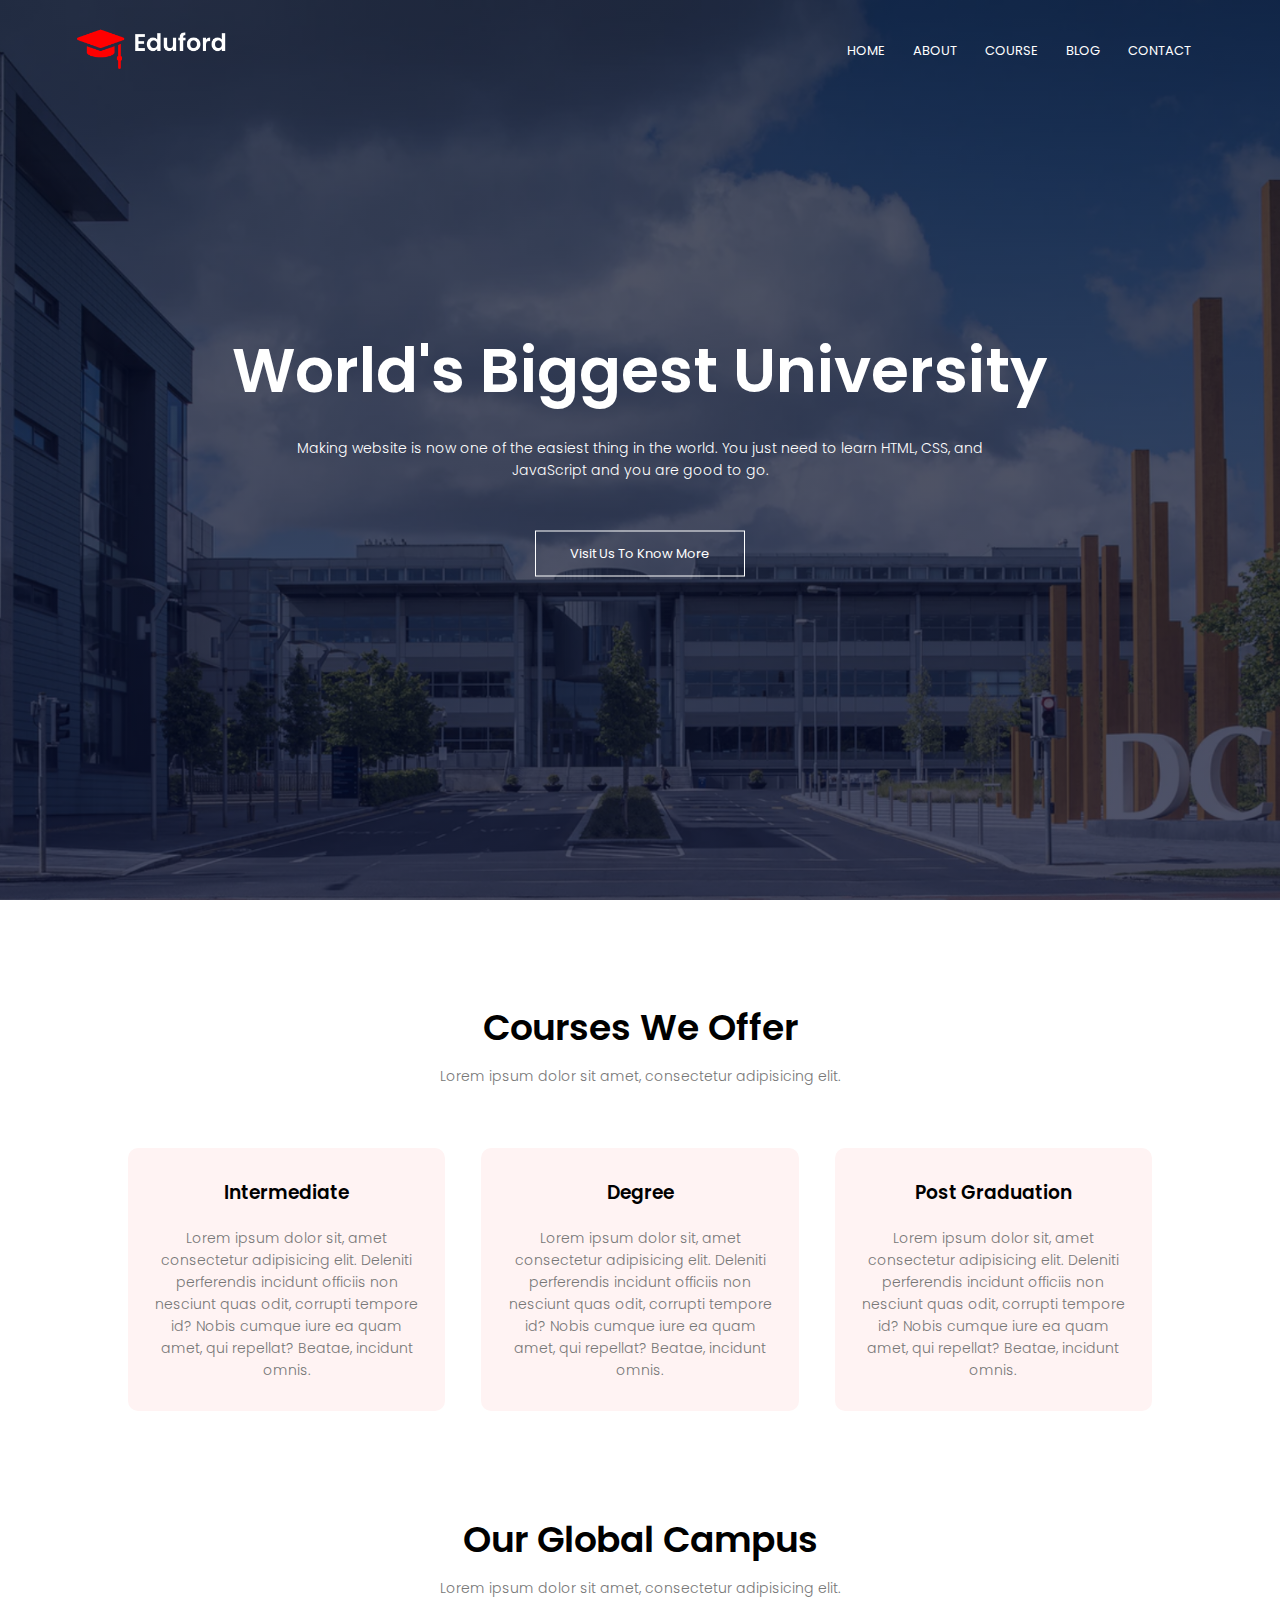
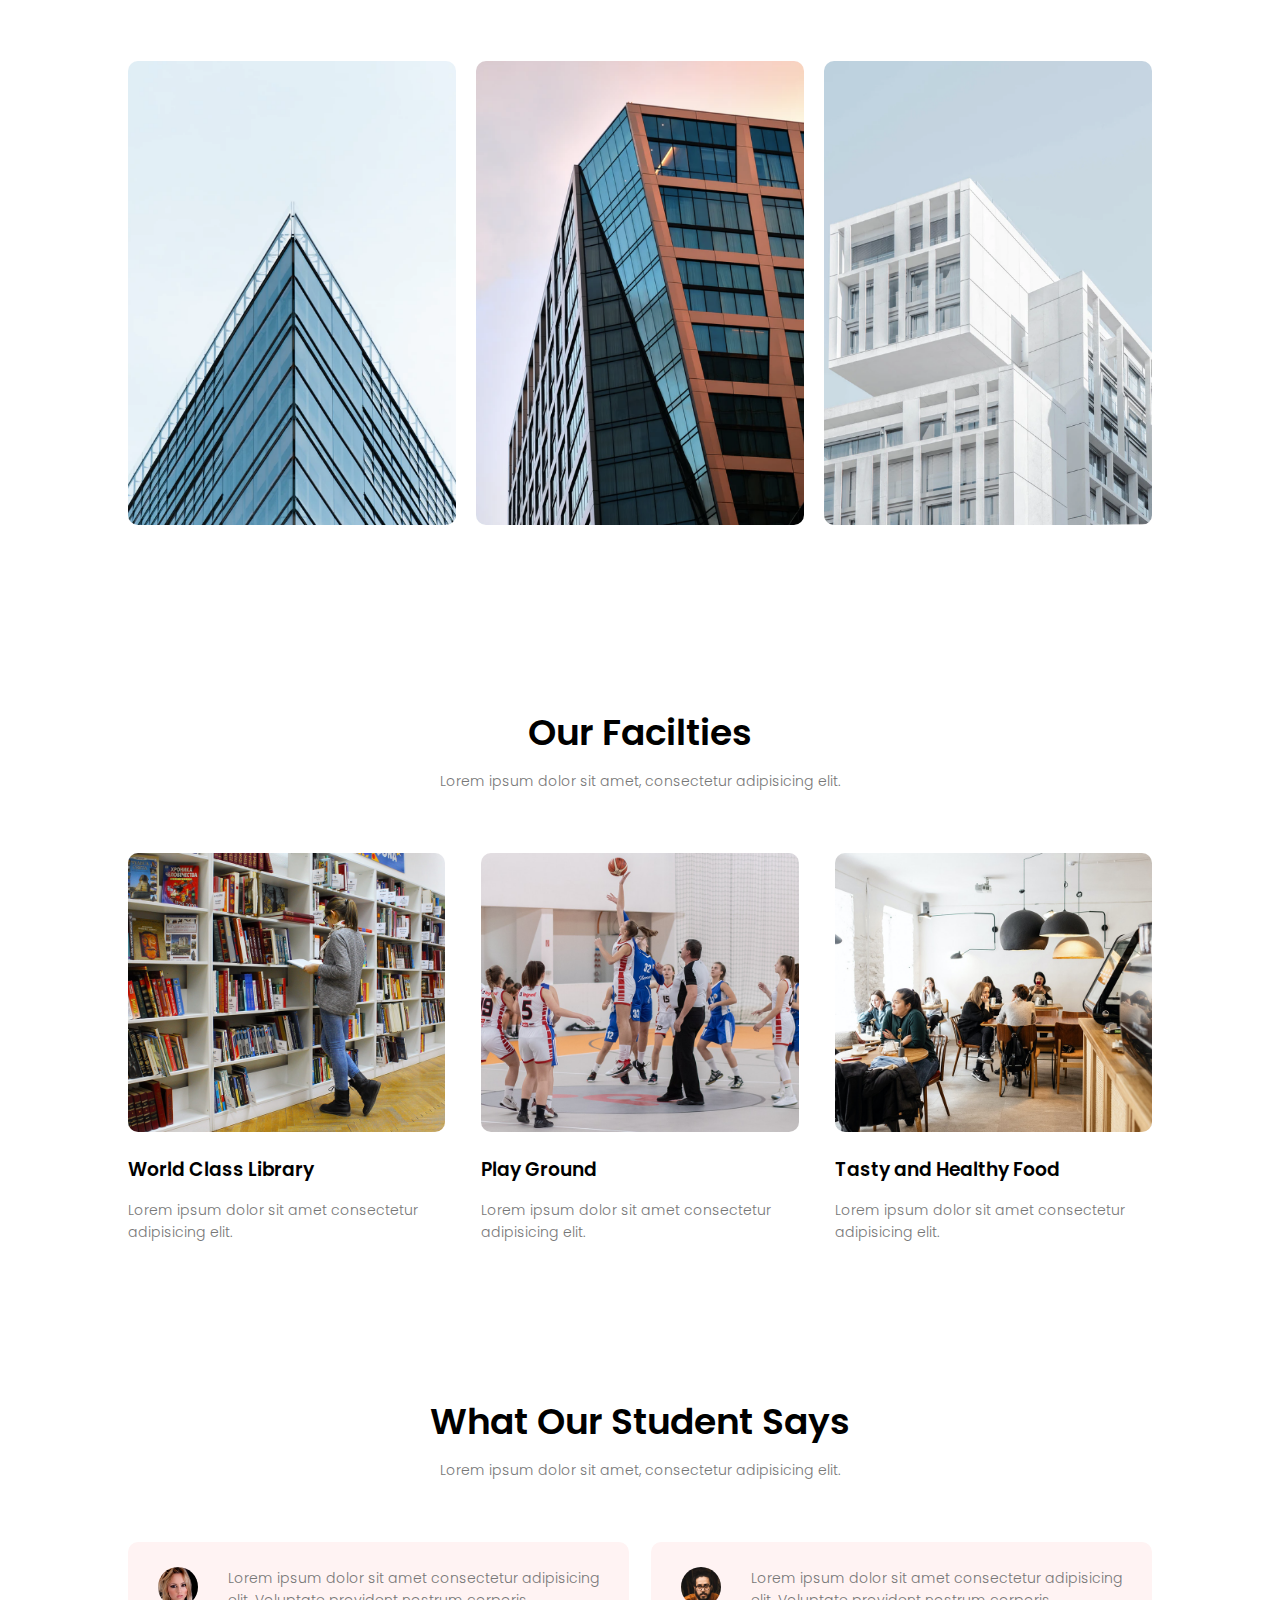
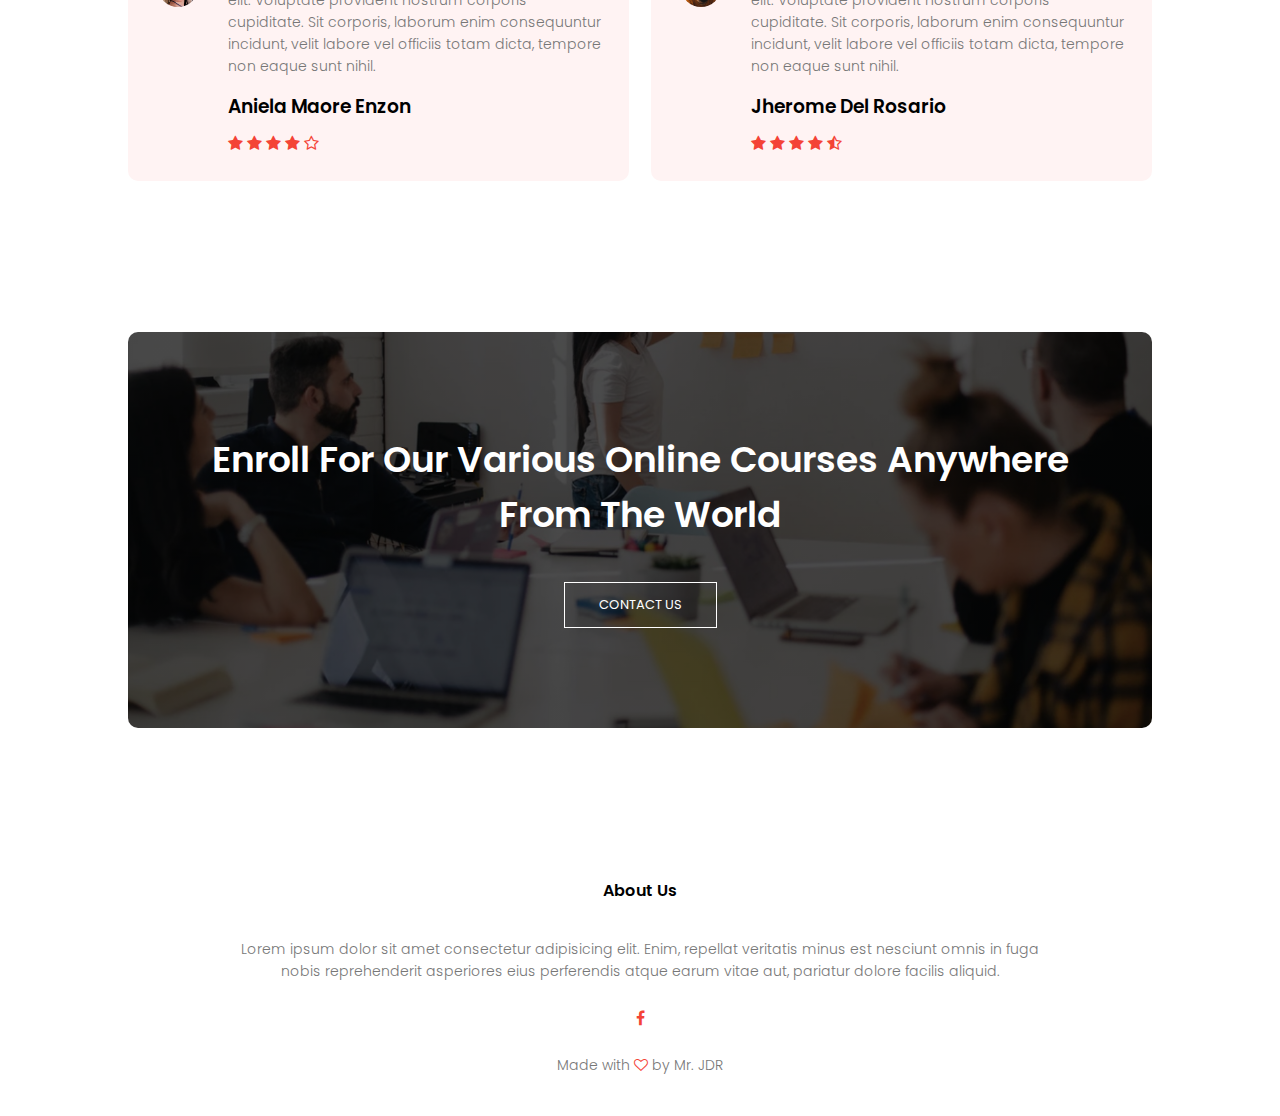
<file: index.html>
<!DOCTYPE html>
<html>
    <head>
        <meta name="viewport" content="with=device-width, initial-scale=1.0">
        <title>University Website Design</title>
        <link rel="stylesheet" href="style.css">
        <link rel="preconnect" href="https://fonts.googleapis.com">
<link rel="preconnect" href="https://fonts.gstatic.com" crossorigin>
<link href="https://fonts.googleapis.com/css2?family=Poppins:ital,wght@0,200;0,300;0,400;0,600;0,700;1,100&display=swap" rel="stylesheet">
<link rel="stylesheet" href="https://stackpath.bootstrapcdn.com/font-awesome/4.7.0/css/font-awesome.min.css">
    </head>
    <body>
        <section class="header">
            <nav>
                <a href="index.html"><img src="images/logo.png"></a>
                <div class="nav-links" id="navLinks">
                    <i class="fa fa-times" onclick="hideMenu()"></i>
                    <ul>
                        <li><a href="index.html">HOME</a></li>
                        <li><a href="about.html">ABOUT</a></li>
                        <li><a href="course.html">COURSE</a></li>
                        <li><a href="blog.html">BLOG</a></li>
                        <li><a href="contact.html">CONTACT</a></li>
                    </ul>
                </div>
                <i class="fa fa-bars" onclick="showMenu()"></i>
            </nav>
            <div class="text-box">
                <h1>World's Biggest University</h1>
                <p>Making website is now one of the easiest thing in the world. You just need to learn HTML, CSS, and <br>JavaScript and you are good to go.</p>
                <a href="" class="hero-btn">Visit Us To Know More</a>
            </div>

        </section>
        <!-----Course----->
        <section class="course">
            <h1>Courses We Offer</h1>
            <p>Lorem ipsum dolor sit amet, consectetur adipisicing elit.</p>
            
            <div class="row">
                <div class="course-col">
                    <h3>Intermediate</h3>
                    <p>Lorem ipsum dolor sit, amet consectetur adipisicing elit. Deleniti perferendis incidunt officiis non nesciunt quas odit, corrupti tempore id? Nobis cumque iure ea quam amet, qui repellat? Beatae, incidunt omnis.</p>
                </div>
                <div class="course-col">
                    <h3>Degree</h3>
                    <p>Lorem ipsum dolor sit, amet consectetur adipisicing elit. Deleniti perferendis incidunt officiis non nesciunt quas odit, corrupti tempore id? Nobis cumque iure ea quam amet, qui repellat? Beatae, incidunt omnis.</p>
                </div>
                <div class="course-col">
                    <h3>Post Graduation</h3>
                    <p>Lorem ipsum dolor sit, amet consectetur adipisicing elit. Deleniti perferendis incidunt officiis non nesciunt quas odit, corrupti tempore id? Nobis cumque iure ea quam amet, qui repellat? Beatae, incidunt omnis.</p>
                </div>
            </div>
        </section>
            
        <!--campus-->
        <section class="campus">
            <h1>Our Global Campus</h1>
            <p>Lorem ipsum dolor sit amet, consectetur adipisicing elit.</p>

            <div class="row">
                <div class="campus-col">
                    <img src="images/london.png">
                    <div class="layer">
                        <h3>LONDON</h3>
                    </div>
                </div>
                <div class="campus-col">
                    <img src="images/newyork.png">
                    <div class="layer">
                        <h3>NEW YORK</h3>
                    </div>
                </div>
                <div class="campus-col">
                    <img src="images/washington.png">
                    <div class="layer">
                        <h3>WASHINGTON</h3>
                    </div>
                </div>

            </div>
        </section>
        
        <!-----Facilities----->
        <section class="facilities">
            <h1>Our Facilties</h1>
            <p>Lorem ipsum dolor sit amet, consectetur adipisicing elit.</p>

            <div class="row">
                <div class="facilities-col">
                    <img src="images/library.png">
                    <h3>World Class Library</h3>
                    <p>Lorem ipsum dolor sit amet consectetur adipisicing elit.</p>
                </div>
                <div class="facilities-col">
                    <img src="images/basketball.png">
                    <h3>Play Ground</h3>
                    <p>Lorem ipsum dolor sit amet consectetur adipisicing elit.</p>
                </div>
                <div class="facilities-col">
                    <img src="images/cafeteria.png">
                    <h3>Tasty and Healthy Food</h3>
                    <p>Lorem ipsum dolor sit amet consectetur adipisicing elit.</p>
                </div>
            </div>
        </section>

         <!-----testimonials----->
         <section class="testimonials">
            <h1>What Our Student Says</h1>
            <p>Lorem ipsum dolor sit amet, consectetur adipisicing elit.</p>

            <div class="row">
                <div class="testimonal-col">
                    <img src="images/user1.jpg">
                    <div>
                        <p>Lorem ipsum dolor sit amet consectetur adipisicing elit. Voluptate provident nostrum corporis cupiditate. Sit corporis, laborum enim consequuntur incidunt, velit labore vel officiis totam dicta, tempore non eaque sunt nihil.</p>
                        <h3>Aniela Maore Enzon</h3>
                        <i class="fa fa-star"></i>
                        <i class="fa fa-star"></i>
                        <i class="fa fa-star"></i>
                        <i class="fa fa-star"></i>
                        <i class="fa fa-star-o"></i>
                    </div>
                </div>
                <div class="testimonal-col">
                    <img src="images/user2.jpg">
                    <div>
                        <p>Lorem ipsum dolor sit amet consectetur adipisicing elit. Voluptate provident nostrum corporis cupiditate. Sit corporis, laborum enim consequuntur incidunt, velit labore vel officiis totam dicta, tempore non eaque sunt nihil.</p>
                        <h3>Jherome Del Rosario</h3>
                        <i class="fa fa-star"></i>
                        <i class="fa fa-star"></i>
                        <i class="fa fa-star"></i>
                        <i class="fa fa-star"></i>
                        <i class="fa fa-star-half-o"></i>
                    </div>
                </div>
            </div>
         </section>

         <!----Call To Action---->
         <section class="cta">
            <h1>Enroll For Our Various Online Courses Anywhere<br> From The World</h1>
            <a href="" class="hero-btn">CONTACT US</a>
         </section>

        <!-----Footer----->

        <section class="footer">
            <h4>About Us</h4>
            <p>Lorem ipsum dolor sit amet consectetur adipisicing elit. Enim, repellat veritatis minus est nesciunt omnis in fuga<br> nobis reprehenderit asperiores eius perferendis atque earum vitae aut, pariatur dolore facilis aliquid.</p>
            <div class="icons">
                <i class="fa fa-facebook"></i>
            </div>
            <p>Made with <i class="fa fa-heart-o"></i> by Mr. JDR</p>

        </section>
        


        <script>
            var navLinks = document.getElementById("navLinks");
            function showMenu(){
                navLinks.style.right = "0";
            }
            function hideMenu(){
                navLinks.style.right = "-200px";
            }
        </script>
    </body>
</html>
</file>
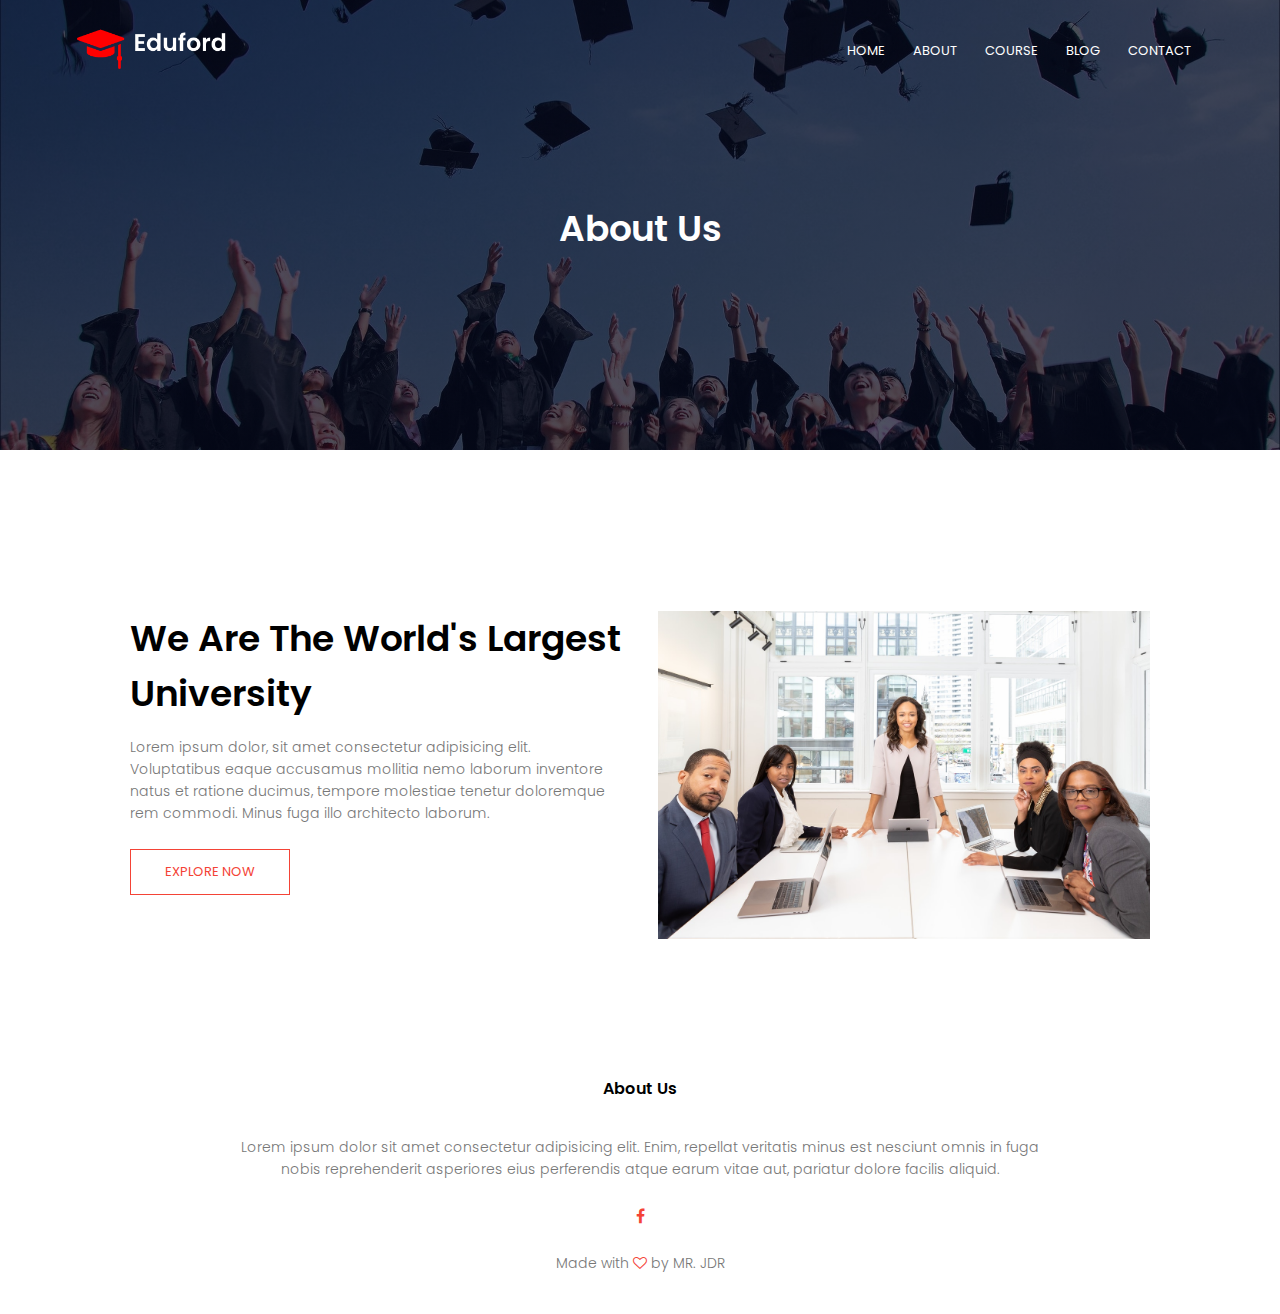
<file: about.html>
<!DOCTYPE html>
<html>
    <head>
        <meta name="viewport" content="with=device-width, initial-scale=1.0">
        <title>University Website Design</title>
        <link rel="stylesheet" href="style.css">
        <link rel="preconnect" href="https://fonts.googleapis.com">
<link rel="preconnect" href="https://fonts.gstatic.com" crossorigin>
<link href="https://fonts.googleapis.com/css2?family=Poppins:ital,wght@0,200;0,300;0,400;0,600;0,700;1,100&display=swap" rel="stylesheet">
<link rel="stylesheet" href="https://stackpath.bootstrapcdn.com/font-awesome/4.7.0/css/font-awesome.min.css">
    </head>
    <body>
        <section class="sub-header">
            <nav>
                <a href="index.html"><img src="images/logo.png"></a>
                <div class="nav-links" id="navLinks">
                    <i class="fa fa-times" onclick="hideMenu()"></i>
                    <ul>
                        <li><a href="index.html">HOME</a></li>
                        <li><a href="about.html">ABOUT</a></li>
                        <li><a href="course.html">COURSE</a></li>
                        <li><a href="blog.html">BLOG</a></li>
                        <li><a href="contact.html">CONTACT</a></li>
                    </ul>
                </div>
                <i class="fa fa-bars" onclick="showMenu()"></i>
            </nav>
            <h1>About Us</h1>
        </section>

        <!-------about us content----->
        <section class="about-us">
            <div class="row">
                <div class="about-col">
                    <h1>We Are The World's Largest University</h1>
                    <p>Lorem ipsum dolor, sit amet consectetur adipisicing elit. Voluptatibus eaque accusamus mollitia nemo laborum inventore natus et ratione ducimus, tempore molestiae tenetur doloremque rem commodi. Minus fuga illo architecto laborum.</p>
                    <a href="" class="hero-btn red-btn">EXPLORE NOW</a>
                </div>
                <div class="about-col">
                    <img src="images/about.jpg">
                </div>
            </div>

        </section>
        

        <!-----Footer----->

        <section class="footer">
            <h4>About Us</h4>
            <p>Lorem ipsum dolor sit amet consectetur adipisicing elit. Enim, repellat veritatis minus est nesciunt omnis in fuga<br> nobis reprehenderit asperiores eius perferendis atque earum vitae aut, pariatur dolore facilis aliquid.</p>
            <div class="icons">
                <i class="fa fa-facebook"></i>
            </div>
            <p>Made with <i class="fa fa-heart-o"></i> by MR. JDR</p>

        </section>
        


        <script>
            var navLinks = document.getElementById("navLinks");
            function showMenu(){
                navLinks.style.right = "0";
            }
            function hideMenu(){
                navLinks.style.right = "-200px";
            }
        </script>
    </body>
</html>
</file>
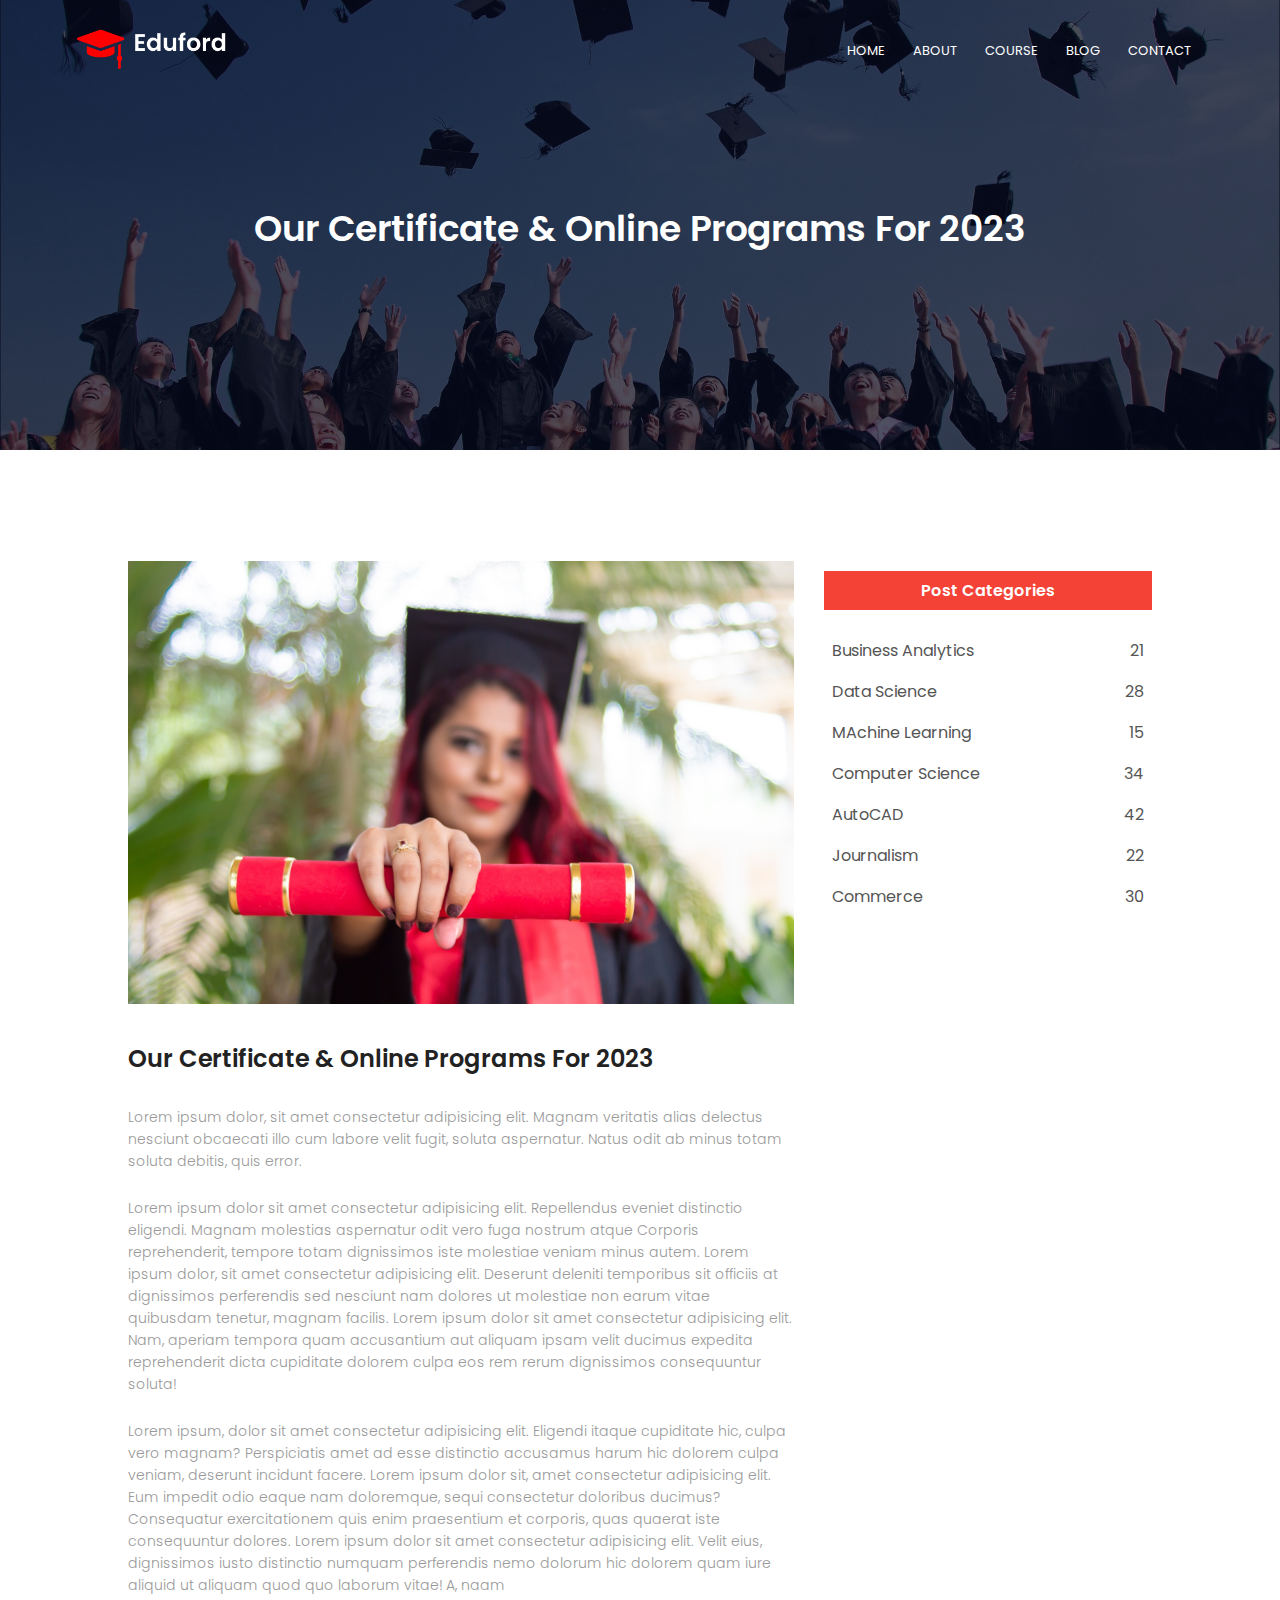
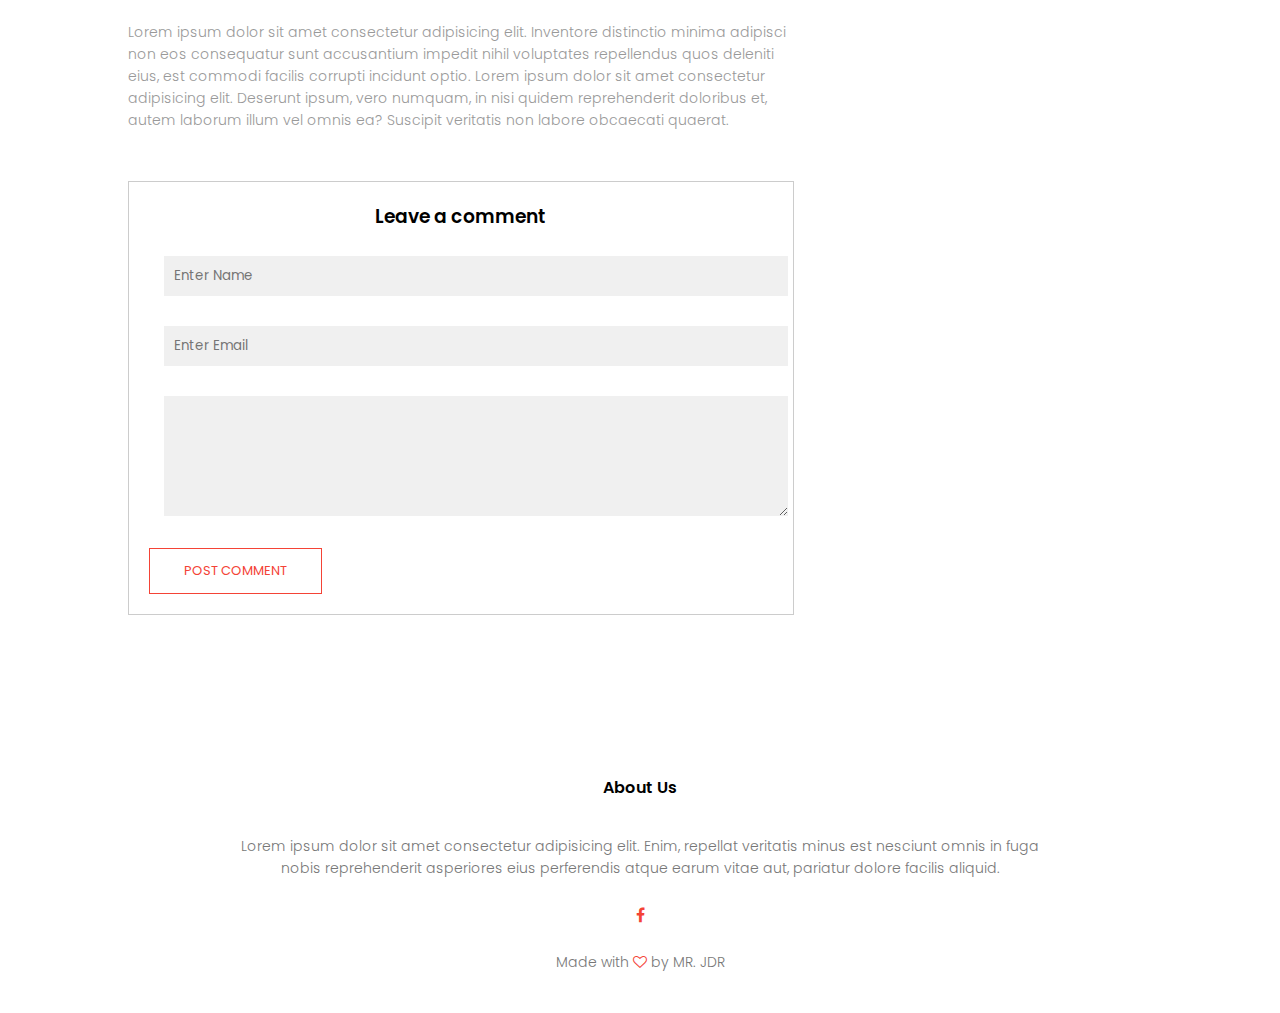
<file: blog.html>
<!DOCTYPE html>
<html>
    <head>
        <meta name="viewport" content="with=device-width, initial-scale=1.0">
        <title>University Website Design</title>
        <link rel="stylesheet" href="style.css">
        <link rel="preconnect" href="https://fonts.googleapis.com">
<link rel="preconnect" href="https://fonts.gstatic.com" crossorigin>
<link href="https://fonts.googleapis.com/css2?family=Poppins:ital,wght@0,200;0,300;0,400;0,600;0,700;1,100&display=swap" rel="stylesheet">
<link rel="stylesheet" href="https://stackpath.bootstrapcdn.com/font-awesome/4.7.0/css/font-awesome.min.css">
    </head>
    <body>
        <section class="sub-header">
            <nav>
                <a href="index.html"><img src="images/logo.png"></a>
                <div class="nav-links" id="navLinks">
                    <i class="fa fa-times" onclick="hideMenu()"></i>
                    <ul>
                        <li><a href="index.html">HOME</a></li>
                        <li><a href="about.html">ABOUT</a></li>
                        <li><a href="course.html">COURSE</a></li>
                        <li><a href="blog.html">BLOG</a></li>
                        <li><a href="contact.html">CONTACT</a></li>
                    </ul>
                </div>
                <i class="fa fa-bars" onclick="showMenu()"></i>
            </nav>
            <h1>Our Certificate & Online Programs For 2023</h1>
        </section>

        <!--blog page content-->
        <section class="blog-content">
            <div class="row">
                <div class="blog-left">
                    <img src="images/certificate.jpg">
                    <h2>Our Certificate & Online Programs For 2023</h2>
                    <p>Lorem ipsum dolor, sit amet consectetur adipisicing elit. Magnam veritatis alias delectus nesciunt obcaecati illo cum labore velit fugit, soluta aspernatur. Natus odit ab minus totam soluta debitis, quis error.</p>
                    <br>
                    <p>Lorem ipsum dolor sit amet consectetur adipisicing elit. Repellendus eveniet distinctio eligendi. Magnam molestias aspernatur odit vero fuga nostrum atque Corporis reprehenderit, tempore totam dignissimos iste molestiae veniam minus autem. Lorem ipsum dolor, sit amet consectetur adipisicing elit. Deserunt deleniti temporibus sit officiis at dignissimos perferendis sed nesciunt nam dolores ut molestiae non earum vitae quibusdam tenetur, magnam facilis. Lorem ipsum dolor sit amet consectetur adipisicing elit. Nam, aperiam tempora quam accusantium aut aliquam ipsam velit ducimus expedita reprehenderit dicta cupiditate dolorem culpa eos rem rerum dignissimos consequuntur soluta!</p>
                    <br>
                    <p>Lorem ipsum, dolor sit amet consectetur adipisicing elit. Eligendi itaque cupiditate hic, culpa vero magnam? Perspiciatis amet ad esse distinctio accusamus harum hic dolorem culpa veniam, deserunt incidunt facere. Lorem ipsum dolor sit, amet consectetur adipisicing elit. Eum impedit odio eaque nam doloremque, sequi consectetur doloribus ducimus? Consequatur exercitationem quis enim praesentium et corporis, quas quaerat iste consequuntur dolores. Lorem ipsum dolor sit amet consectetur adipisicing elit. Velit eius, dignissimos iusto distinctio numquam perferendis nemo dolorum hic dolorem quam iure aliquid ut aliquam quod quo laborum vitae! A, naam</p>
                    <br>
                    <p>Lorem ipsum dolor sit amet consectetur adipisicing elit. Inventore distinctio minima adipisci non eos consequatur sunt accusantium impedit nihil voluptates repellendus quos deleniti eius, est commodi facilis corrupti incidunt optio. Lorem ipsum dolor sit amet consectetur adipisicing elit. Deserunt ipsum, vero numquam, in nisi quidem reprehenderit doloribus et, autem laborum illum vel omnis ea? Suscipit veritatis non labore obcaecati quaerat. </p>

                    <div class="comment-box">

                        <h3>Leave a comment</h3>

                        <form class="comment-form">
                            <input type="text" placeholder="Enter Name">
                            <input type="email" placeholder="Enter Email">
                            <textarea rows="5" placeholder="Your comment">
                            </textarea>
                            <button type="submit" class="hero-btn red-btn">POST COMMENT</button>
                        </form>

                    </div>
                </div>
                <div class="blog-right">
                    <h3>Post Categories</h3>
                    <div>
                        <span>Business Analytics</span>
                        <span>21</span>
                    </div>
                    <div>
                        <span>Data Science</span>
                        <span>28</span>
                    </div>
                    <div>
                        <span>MAchine Learning</span>
                        <span>15</span>
                    </div>
                    <div>
                        <span>Computer Science</span>
                        <span>34</span>
                    </div>
                    <div>
                        <span>AutoCAD</span>
                        <span>42</span>
                    </div>
                    <div>
                        <span>Journalism</span>
                        <span>22</span>
                    </div>
                    <div>
                        <span>Commerce</span>
                        <span>30</span>
                    </div>
                </div>

            </div>

        </section>

        

        <!-----Footer----->

        <section class="footer">
            <h4>About Us</h4>
            <p>Lorem ipsum dolor sit amet consectetur adipisicing elit. Enim, repellat veritatis minus est nesciunt omnis in fuga<br> nobis reprehenderit asperiores eius perferendis atque earum vitae aut, pariatur dolore facilis aliquid.</p>
            <div class="icons">
                <i class="fa fa-facebook"></i>
            </div>
            <p>Made with <i class="fa fa-heart-o"></i> by MR. JDR</p>

        </section>
        


        <script>
            var navLinks = document.getElementById("navLinks");
            function showMenu(){
                navLinks.style.right = "0";
            }
            function hideMenu(){
                navLinks.style.right = "-200px";
            }
        </script>
    </body>
</html>
</file>
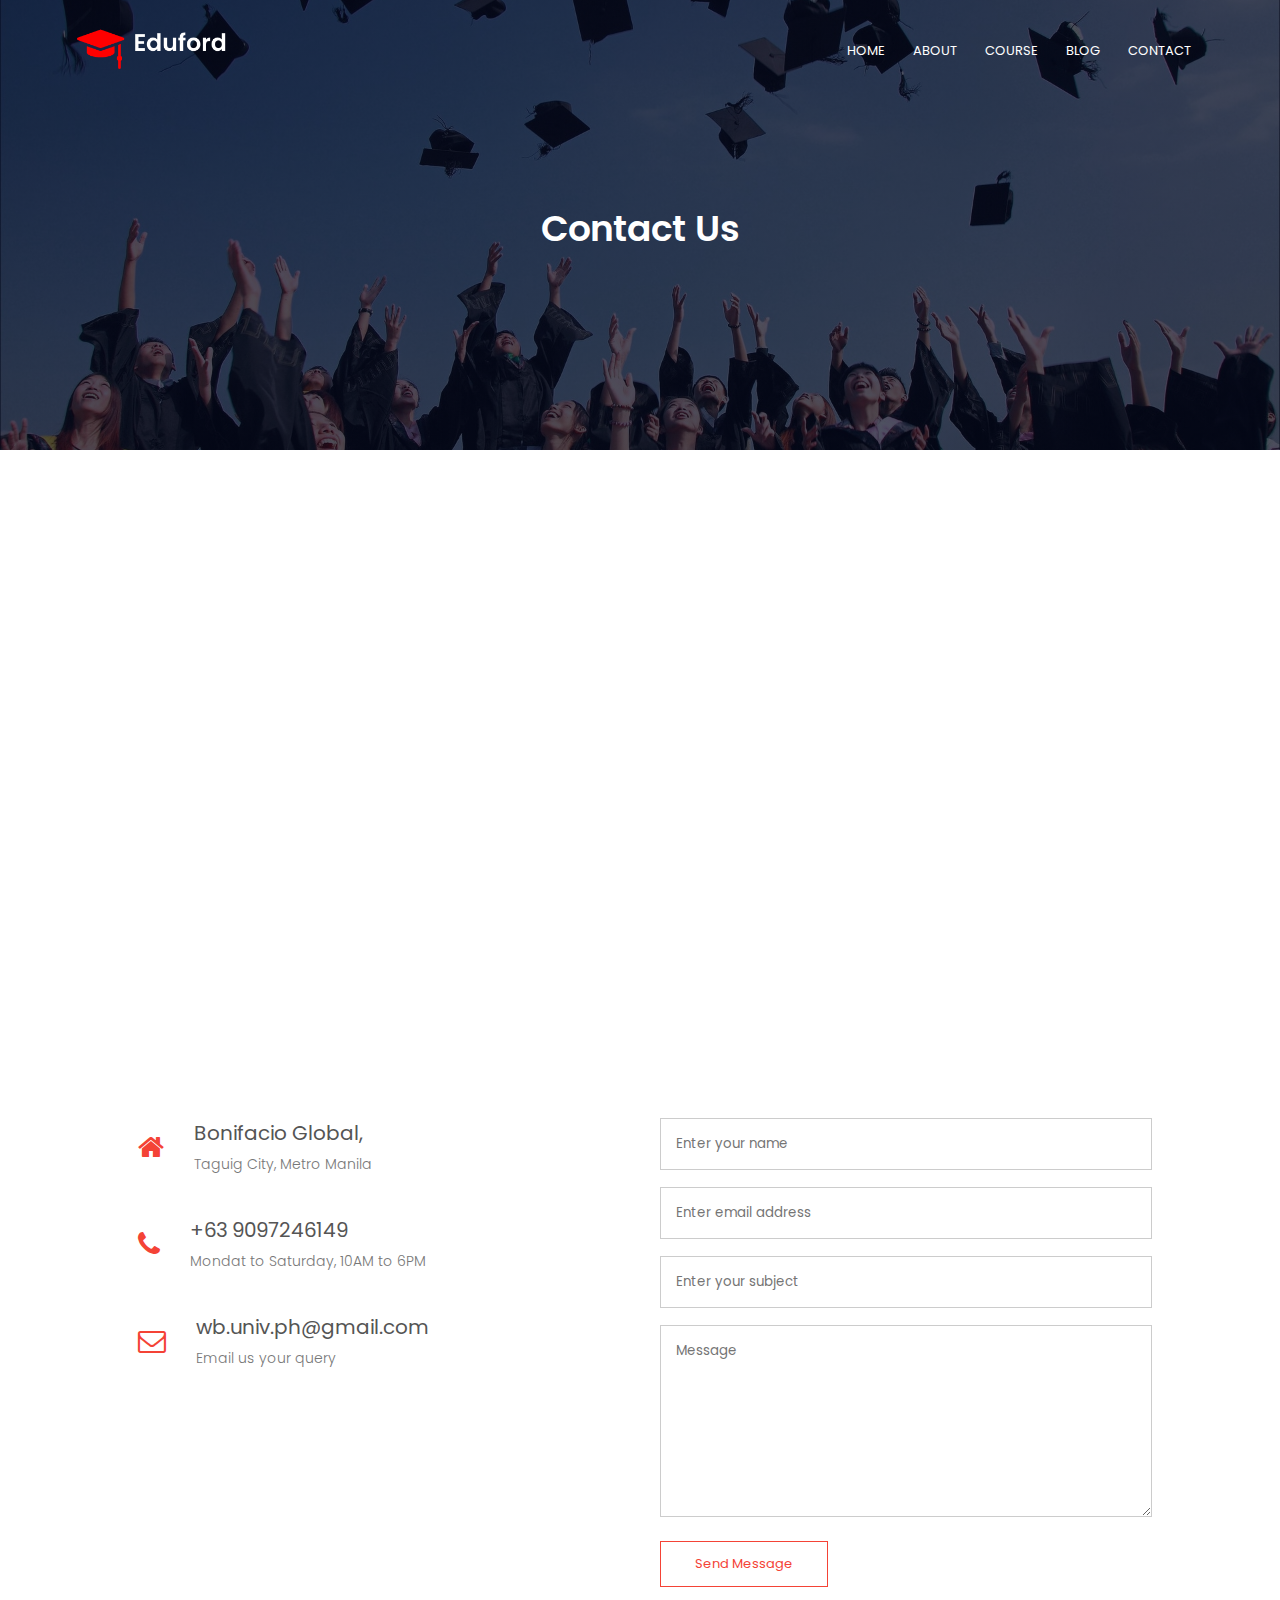
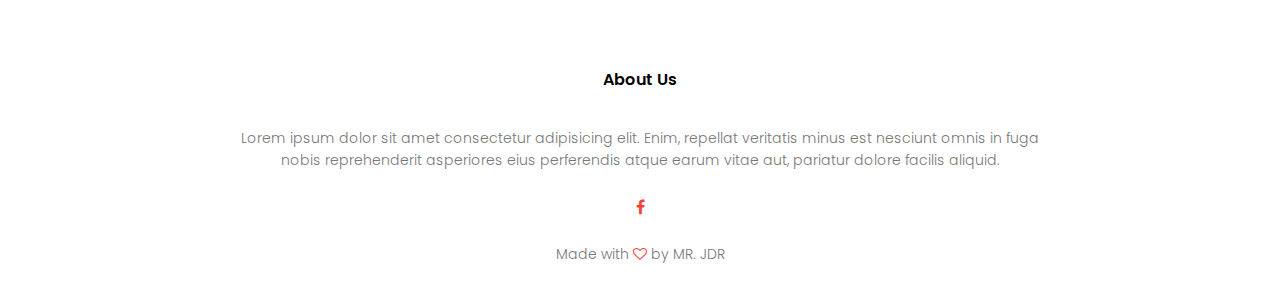
<file: contact.html>
<!DOCTYPE html>
<html>
    <head>
        <meta name="viewport" content="with=device-width, initial-scale=1.0">
        <title>University Website Design</title>
        <link rel="stylesheet" href="style.css">
        <link rel="preconnect" href="https://fonts.googleapis.com">
<link rel="preconnect" href="https://fonts.gstatic.com" crossorigin>
<link href="https://fonts.googleapis.com/css2?family=Poppins:ital,wght@0,200;0,300;0,400;0,600;0,700;1,100&display=swap" rel="stylesheet">
<link rel="stylesheet" href="https://stackpath.bootstrapcdn.com/font-awesome/4.7.0/css/font-awesome.min.css">
    </head>
    <body>
        <section class="sub-header">
            <nav>
                <a href="index.html"><img src="images/logo.png"></a>
                <div class="nav-links" id="navLinks">
                    <i class="fa fa-times" onclick="hideMenu()"></i>
                    <ul>
                        <li><a href="index.html">HOME</a></li>
                        <li><a href="about.html">ABOUT</a></li>
                        <li><a href="course.html">COURSE</a></li>
                        <li><a href="blog.html">BLOG</a></li>
                        <li><a href="contact.html">CONTACT</a></li>
                    </ul>
                </div>
                <i class="fa fa-bars" onclick="showMenu()"></i>
            </nav>
            <h1>Contact Us</h1>
        </section>

        <!-------contact us----->

        <section class="location">

            <iframe src="https://www.google.com/maps/embed?pb=!1m18!1m12!1m3!1d30895.837773483217!2d121.02403468940474!3d14.543152340448202!2m3!1f0!2f0!3f0!3m2!1i1024!2i768!4f13.1!3m3!1m2!1s0x3397c8f3fa2994af%3A0x89c988af4760e40a!2sBonifacio%20Global%20City%2C%20Taguig%2C%20Metro%20Manila!5e0!3m2!1sen!2sph!4v1673064846500!5m2!1sen!2sph" width="600" height="450" style="border:0;" allowfullscreen="" loading="lazy" referrerpolicy="no-referrer-when-downgrade"></iframe>

        </section>

        <section class="contact-us">
            <div class="row">
                <div class="contact-col">
                    <div>
                        <i class="fa fa-home"></i>
                        <span>
                            <h5>Bonifacio Global,</h5>
                            <p>Taguig City, Metro Manila</p>
                        </span> 
                    </div>
                    <div>
                        <i class="fa fa-phone"></i>
                        <span>
                            <h5>+63 9097246149</h5>
                            <p>Mondat to Saturday, 10AM to 6PM</p>
                        </span> 
                    </div>
                    <div>
                        <i class="fa fa-envelope-o"></i>
                        <span>
                            <h5>wb.univ.ph@gmail.com</h5>
                            <p>Email us your query</p>
                        </span> 
                    </div>
                </div>
                <div class="contact-col">

                    <form action="form-handler.php" method="post ">
                        <input type="text" name="name" placeholder="Enter your name" required>
                        <input type="email" name="email" placeholder="Enter email address" required>
                        <input type="text" name="subject" placeholder="Enter your subject" required>
                        <textarea rows="8" name="message" placeholder="Message" required></textarea>
                        <button type="submit" class="hero-btn red-btn">Send Message</button>
                    </form>

                </div>
            </div>
        </section>
       

        <!-----Footer----->

        <section class="footer">
            <h4>About Us</h4>
            <p>Lorem ipsum dolor sit amet consectetur adipisicing elit. Enim, repellat veritatis minus est nesciunt omnis in fuga<br> nobis reprehenderit asperiores eius perferendis atque earum vitae aut, pariatur dolore facilis aliquid.</p>
            <div class="icons">
                <i class="fa fa-facebook"></i>
            </div>
            <p>Made with <i class="fa fa-heart-o"></i> by MR. JDR</p>

        </section>
        


        <script>
            var navLinks = document.getElementById("navLinks");
            function showMenu(){
                navLinks.style.right = "0";
            }
            function hideMenu(){
                navLinks.style.right = "-200px";
            }
        </script>
    </body>
</html>
</file>
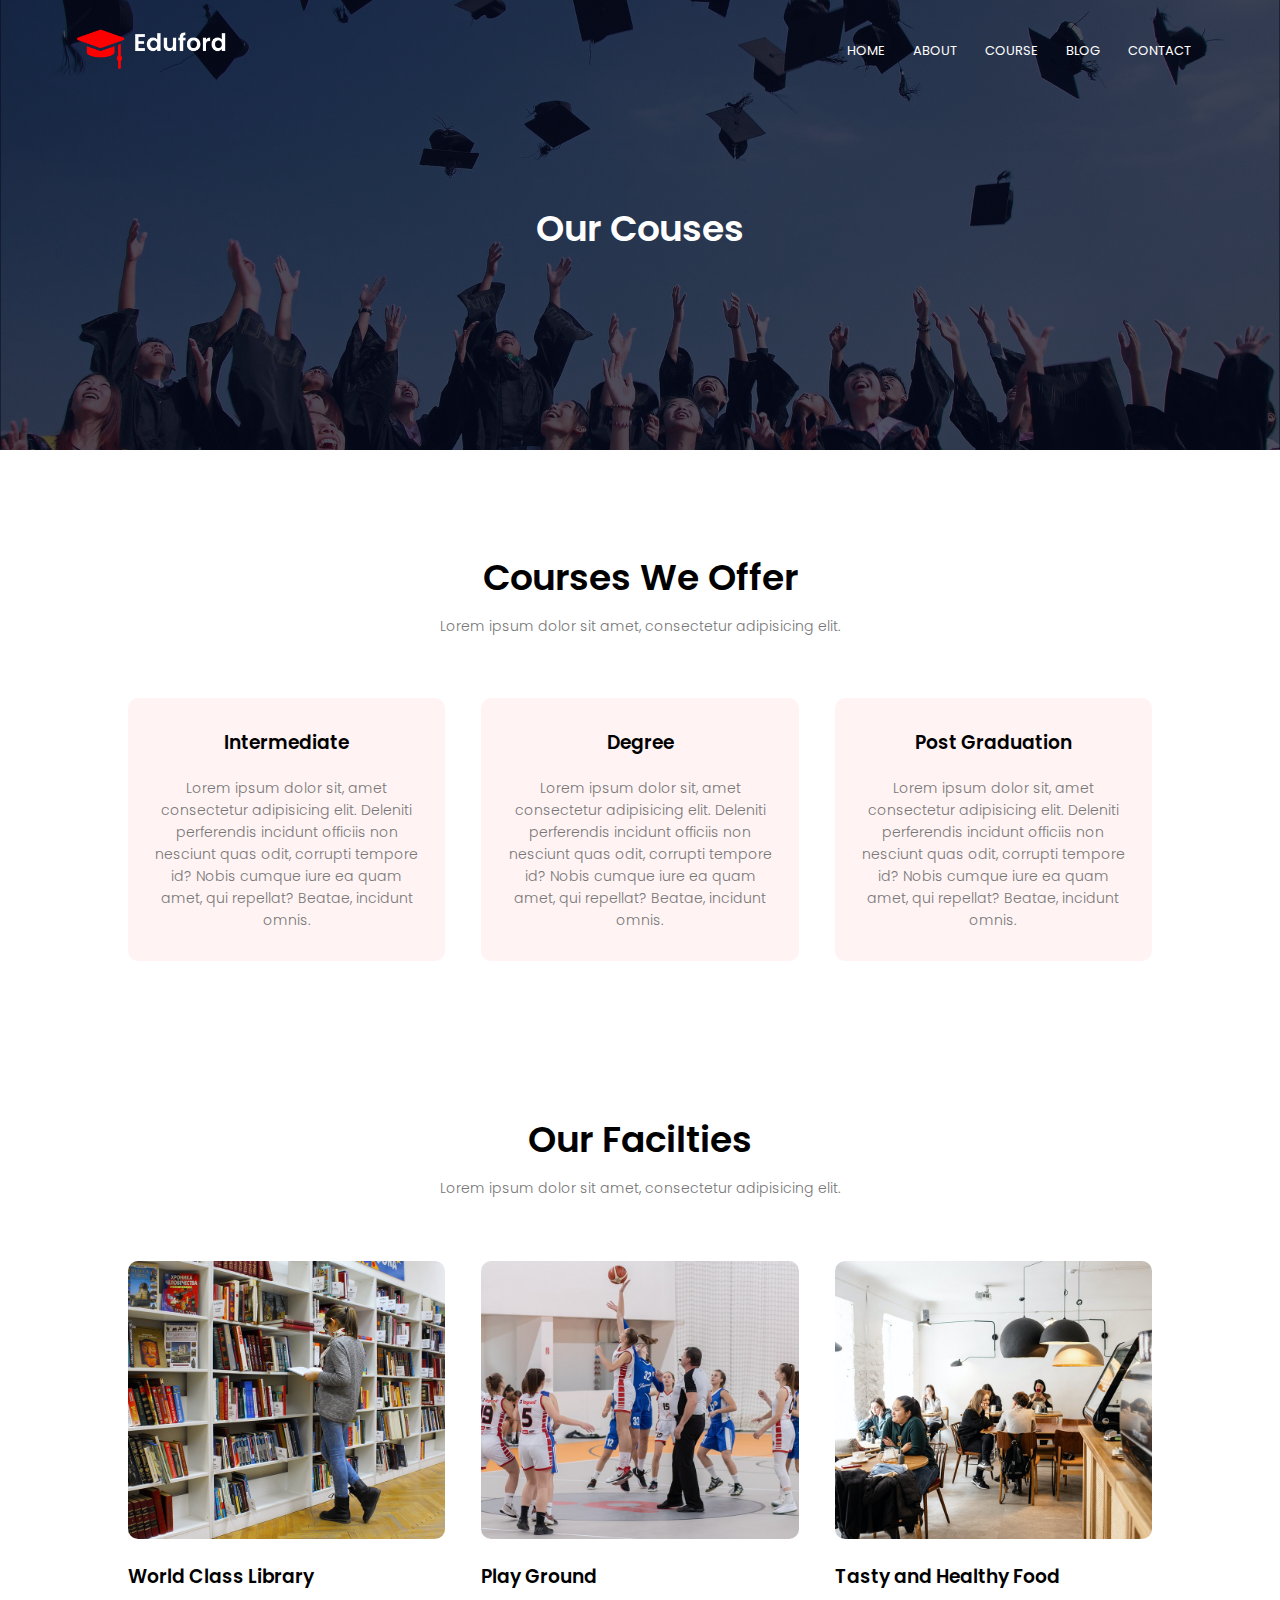
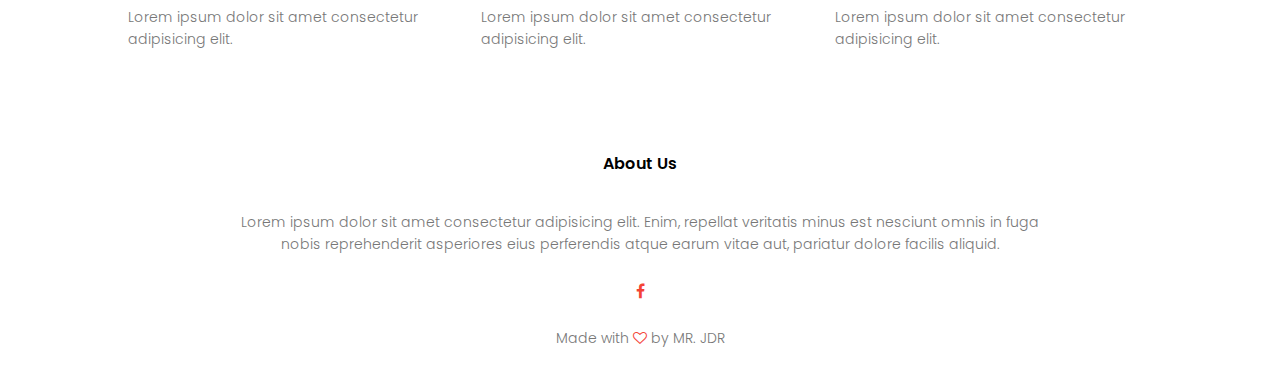
<file: course.html>
<!DOCTYPE html>
<html>
    <head>
        <meta name="viewport" content="with=device-width, initial-scale=1.0">
        <title>University Website Design</title>
        <link rel="stylesheet" href="style.css">
        <link rel="preconnect" href="https://fonts.googleapis.com">
<link rel="preconnect" href="https://fonts.gstatic.com" crossorigin>
<link href="https://fonts.googleapis.com/css2?family=Poppins:ital,wght@0,200;0,300;0,400;0,600;0,700;1,100&display=swap" rel="stylesheet">
<link rel="stylesheet" href="https://stackpath.bootstrapcdn.com/font-awesome/4.7.0/css/font-awesome.min.css">
    </head>
    <body>
        <section class="sub-header">
            <nav>
                <a href="index.html"><img src="images/logo.png"></a>
                <div class="nav-links" id="navLinks">
                    <i class="fa fa-times" onclick="hideMenu()"></i>
                    <ul>
                        <li><a href="index.html">HOME</a></li>
                        <li><a href="about.html">ABOUT</a></li>
                        <li><a href="course.html">COURSE</a></li>
                        <li><a href="blog.html">BLOG</a></li>
                        <li><a href="contact.html">CONTACT</a></li>
                    </ul>
                </div>
                <i class="fa fa-bars" onclick="showMenu()"></i>
            </nav>
            <h1>Our Couses</h1>
        </section>

        <!-------courses----->

        <section class="course">
            <h1>Courses We Offer</h1>
            <p>Lorem ipsum dolor sit amet, consectetur adipisicing elit.</p>
            
            <div class="row">
                <div class="course-col">
                    <h3>Intermediate</h3>
                    <p>Lorem ipsum dolor sit, amet consectetur adipisicing elit. Deleniti perferendis incidunt officiis non nesciunt quas odit, corrupti tempore id? Nobis cumque iure ea quam amet, qui repellat? Beatae, incidunt omnis.</p>
                </div>
                <div class="course-col">
                    <h3>Degree</h3>
                    <p>Lorem ipsum dolor sit, amet consectetur adipisicing elit. Deleniti perferendis incidunt officiis non nesciunt quas odit, corrupti tempore id? Nobis cumque iure ea quam amet, qui repellat? Beatae, incidunt omnis.</p>
                </div>
                <div class="course-col">
                    <h3>Post Graduation</h3>
                    <p>Lorem ipsum dolor sit, amet consectetur adipisicing elit. Deleniti perferendis incidunt officiis non nesciunt quas odit, corrupti tempore id? Nobis cumque iure ea quam amet, qui repellat? Beatae, incidunt omnis.</p>
                </div>
            </div>
        </section>

        <!--facilities-->
        
        <section class="facilities">
            <h1>Our Facilties</h1>
            <p>Lorem ipsum dolor sit amet, consectetur adipisicing elit.</p>

            <div class="row">
                <div class="facilities-col">
                    <img src="images/library.png">
                    <h3>World Class Library</h3>
                    <p>Lorem ipsum dolor sit amet consectetur adipisicing elit.</p>
                </div>
                <div class="facilities-col">
                    <img src="images/basketball.png">
                    <h3>Play Ground</h3>
                    <p>Lorem ipsum dolor sit amet consectetur adipisicing elit.</p>
                </div>
                <div class="facilities-col">
                    <img src="images/cafeteria.png">
                    <h3>Tasty and Healthy Food</h3>
                    <p>Lorem ipsum dolor sit amet consectetur adipisicing elit.</p>
                </div>
            </div>
        </section>

        <!-----Footer----->

        <section class="footer">
            <h4>About Us</h4>
            <p>Lorem ipsum dolor sit amet consectetur adipisicing elit. Enim, repellat veritatis minus est nesciunt omnis in fuga<br> nobis reprehenderit asperiores eius perferendis atque earum vitae aut, pariatur dolore facilis aliquid.</p>
            <div class="icons">
                <i class="fa fa-facebook"></i>
            </div>
            <p>Made with <i class="fa fa-heart-o"></i> by MR. JDR</p>

        </section>
        


        <script>
            var navLinks = document.getElementById("navLinks");
            function showMenu(){
                navLinks.style.right = "0";
            }
            function hideMenu(){
                navLinks.style.right = "-200px";
            }
        </script>
    </body>
</html>
</file>
<file: style.css>
*{
    margin: 0;
    padding: 0;
    font-family: 'Poppins', sans-serif;
}
.header{
    min-height: 100vh;
    width: 100%;
    background-image: linear-gradient(rgba(4,9,30,0.7),rgba(4,9,40,0.7)), url(images/banner.png);
    background-position: center;
    background-size: cover;
    position: relative;
}
nav{
    display: flex;
    padding: 2% 6%;
    justify-content: space-between;
    align-items: center;
}
nav img{
    width: 150px;
}
.nav-links{
    flex: 1;
    text-align: right;
}
.nav-links ul li{
    list-style: none;
    display: inline-block;
    padding: 8px 12px;
    position: relative;
}
.nav-links ul li a{
    color: #fff;
    text-decoration: none;
    font-size: 13px;
}
.nav-links ul li::after{
    content: '';
    width: 0%;
    height: 2px;
    background: #f44336;
    display: block;
    margin: auto;
    transition: 0.5s;
}
.nav-links ul li:hover::after{
    width: 100%;
}
.text-box{
    width: 90%;
    color: #fff;
    position: absolute;
    top: 50%;
    left: 50%;
    transform: translate(-50%,-50%);
    text-align: center;
}
.text-box h1{
    font-size: 62px;
}
.text-box p{
    margin: 10px 0 40px;
    font-size: 14px;
    color: #fff;
}
.hero-btn{
    display: inline-block;
    text-decoration: none;
    color: #fff;
    border: 1px solid #fff;
    padding: 12px 34px;
    font-size: 13px;
    background: transparent;
    position: relative;
    cursor: pointer;
}
.hero-btn:hover{
    border: 1px solid #f44336;
    background: #f44336;
    transition: 1s;
}

nav .fa{
    display: none;
}

@media(max-width: 700px){
    .text-box h1{
        font-size: 20px;
    }
    .nav-links ul li{
        display: block;
    }
    .nav-links{
        position: fixed;
        background: #f44336;
        height: 100vh;
        width: 200px;
        top: 0;
        right: -200px;
        text-align: left;
        z-index: 2;
        transition: 1s;
    }
    nav .fa{
        display: block;
        color: #fff;
        margin: 10px;
        font-size: 22px;
        cursor: pointer;
    }
    .nav-links ul{
        padding: 30px;
    }
}
/*----- course------*/
.course{
    width: 80%;
    margin: auto;
    text-align: center;
    padding-top: 100px;
}
h1{
    font-size: 36px;
    font-weight: 600;
}
p{
    color: #777;
    font-size: 14px;
    font-weight: 300;
    line-height: 22px;
    padding: 10px;
}

.row{
    margin-top: 5%;
    display: flex;
    justify-content: space-between;
}
.course-col{
    flex-basis: 31%;
    background: #fff3f3;
    border-radius: 10px;
    margin-bottom: 5%;
    padding: 20px 12px;
    box-sizing: border-box;
    transition: 0.5s;
}
h3{
    text-align: center;
    font-weight: 600;
    margin: 10px 0;
}
.course-col:hover{
    box-shadow: 0 0 20px 0px rgba(0,0,0,0.2)
}
@media(max-width: 700px){
    .row{
        flex-direction: column;
    }
}

/*-----campus----*/
.campus{
    width: 80%;
    margin: auto;
    text-align: center;
    padding: 50px;
}
.campus-col{
    flex-basis: 32%;
    border-radius: 10px;
    margin-bottom: 30px;
    position: relative;
    overflow: hidden;
}
.campus-col img{
    width: 100%;
    display: block;
}
.layer{
    background: transparent;
    height: 100%;
    width: 100%;
    position: absolute;
    top: 0;
    left: 0;
    transition: 0.5s;
}
.layer:hover{
    background: rgba(226,0,0,0.7);
}
.layer h3{
    width: 100%;
    font-weight: 500;
    color: #fff;
    font-size: 26px;
    bottom: 0;
    left: 50%;
    transform: translateX(-50%);
    position: absolute;
    opacity: 0;
    transition: 0.5s;
}
.layer:hover h3{
    bottom: 49%;
    opacity: 1;
}

/*---facilities---*/

.facilities{
    width: 80%;
    margin: auto;
    text-align: center;
    padding-top: 100px;
}
.facilities-col{
    flex-basis: 31%;
    border-radius: 10px;
    margin-bottom: 5%;
    text-align: left;
}
.facilities-col img{
    width: 100%;
    border-radius: 10px;
}
.facilities-col p{
    padding: 0;
}
.facilities-col h3{
    margin-top: 16px;
    margin-bottom: 15px;
    text-align: left;
}

/*----testimonials----*/
.testimonials{
    width: 80%;
    margin: auto;
    padding-top: 100px;
    text-align: center;
}

.testimonal-col{
    flex-basis: 44%;
    border-radius: 10px;
    margin-bottom: 5%;
    text-align: left;
    background: #fff3f3;
    padding: 25px;
    cursor: pointer;
    display: flex;
}
.testimonal-col img{
    height: 40px;
    margin-left: 5px;
    margin-right: 30px;
    border-radius: 50%;
}
.testimonal-col p{
    padding: 0%;
}
.testimonal-col h3{
    margin-top: 15px;
    text-align: left;
}
.testimonal-col .fa{
    color: #f44336;
}
@media(max-width: 700px){
    .testimonal-col img{
        margin-left: 0px;
        margin-right: 15px;
    }
}

/*----- call to action -----*/

.cta{
    margin: 100px auto;
    width: 80%;
    background-image: linear-gradient(rgba(0,0,0,0.7),rgba(0,0,0,0.7)),url(images/banner2.jpg);
    background-position: center;
    background-size: cover;
    border-radius: 10px;
    text-align: center;
    padding: 100px 0;
}
.cta h1{
    color: #fff;
    margin-bottom: 40px;
    padding: 0%;
}
@media(max-width: 700px){
    .cta h1{
        font-size: 24px;
    }
}

/*-----footer-----*/

.footer{
    width: 100%;
    text-align: center;
    padding: 30px 0;
}

.footer h4{
    margin-bottom: 25px;
    margin-top: 20px;
    font-weight: 600;
}

.icons .fa{
    color: #f44336;
    margin: 0 13px;
    cursor: pointer;
    padding: 18px 0;
}
.fa-heart-o{
    color: #f44336;
}



/*--------about us page---------*/
.sub-header{
    height: 50vh;
    width: 100%;
    background-image: linear-gradient(rgba(4,9,30,0.7),rgba(4,9,30,0.7)),url(images/background.jpg);
    background-position: center;
    background-size: cover;
    text-align: center;
    color: #fff;
}
.sub-header h1{
    margin-top: 100px;
}
.about-us{
    width: 80%;
    margin: auto;
    padding-top: 80px;
    padding-bottom: 50px;
}
.about-col{
    flex-basis: 48%;
    padding: 30px 2px;
}
.about-col img{
    width: 100%;
}
.about-col h1{
    padding-top: 0;
}
.about-col p{
    padding: 15px 0 25px;
}
.red-btn{
    border: 1px solid;
    background: transparent;
    color: #f44336;
}
.red-btn:hover{
    color: #fff;
}

/*---blog content---*/

.blog-content{
    width: 80%;
    margin: auto;
    padding: 60px 0;
}
.blog-left{
    flex-basis: 65%;
}
.blog-left img{
    width: 100%;
}
.blog-left h2{
    color: #222;
    font-weight: 600;
    margin: 30px 0;
}
.blog-left p{
    color: #999;
    padding: 0;
}
.blog-right{
    flex-basis: 32%;
}
.blog-right h3{
    background: #f44336;
    color: #fff;
    padding: 7px 0;
    font-size: 16px;
    margin-bottom: 20px;
}
.blog-right div{
    display: flex;
    align-items: center;
    justify-content: space-between;
    color: #555;
    padding: 8px;
    box-sizing: border-box;
}
.comment-box{
    border: 1px solid #ccc;
    margin: 50px 0;
    padding: 10px 20px;
}
.comment-box h3{
    text-emphasis: left;
}
.comment-form input, .comment-form textarea{
    width: 100%;
    padding: 10px;
    margin: 15px;
    box-sizing: border-box;
    border: none;
    outline: none;
    background: #f0f0f0;
}
.comment-form button{
    margin: 10px 0;
}
@media(max-width: 700px){
    .sub-header h1{
        font-size: 24px;
    }
}

/*---contact us---*/

.location{
    width: 80%;
    margin: auto;
    padding: 80px 0;
}
.location iframe{
    width: 100%;
}
.contact-us{
    width: 80%;
    margin: auto;
}
.contact-col{
    flex-basis: 48%;
    margin-bottom: 30px;
}
.contact-col div{
    display: flex;
    align-items: center;
    margin-bottom: 40px;
}
.contact-col div .fa{
    font-size: 28px;
    color: #f44336;
    margin: 10px;
    margin-right: 30px;
}
.contact-col div p{
    padding: 0;
}
.contact-col div h5{
    font-size: 20px;
    margin-bottom: 5px;
    color: #555;
    font-weight: 400;
}
.contact-col input, .contact-col textarea{
    width: 100%;
    padding: 15px;
    margin-bottom: 17px;
    outline: none;
    border: 1px solid #ccc;
    box-sizing: border-box;
}
</file>
